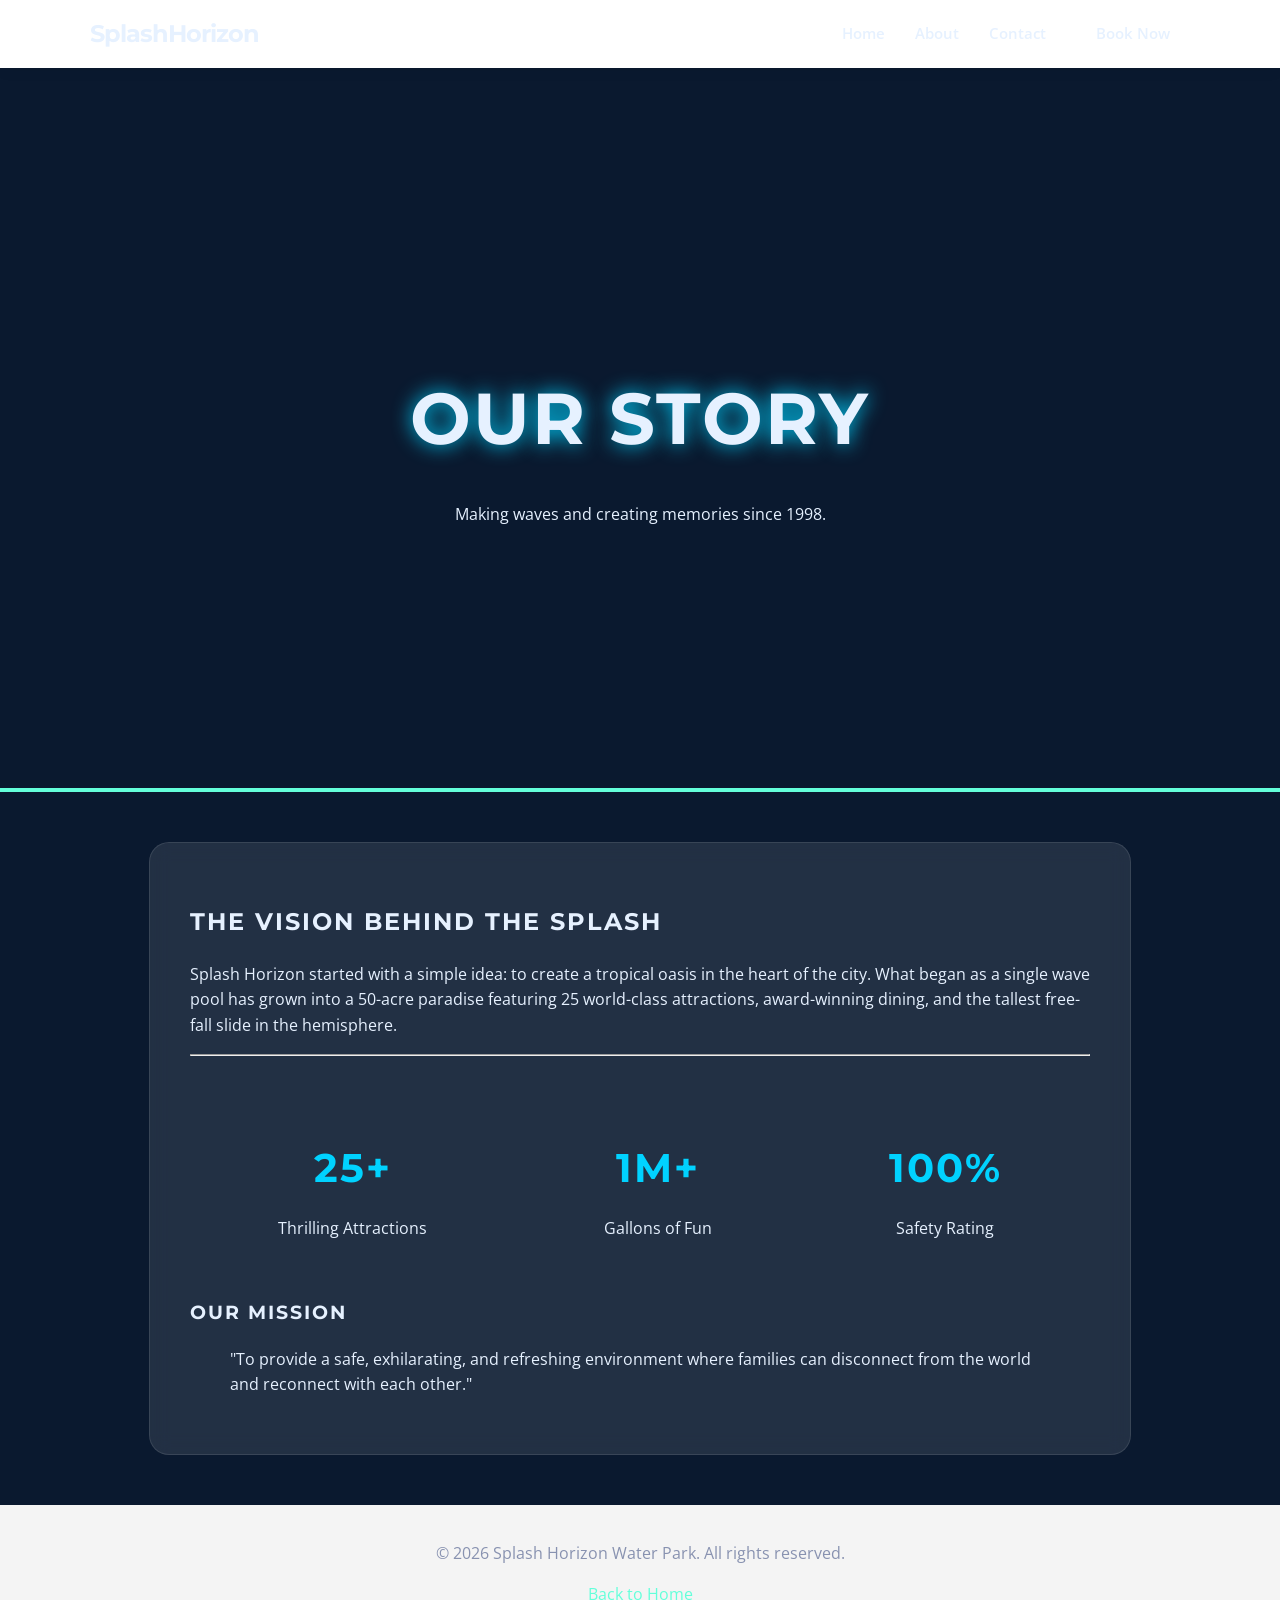
<file: about.html>
<!DOCTYPE html>
<html lang="en">

<head>
    <meta charset="UTF-8">
    <meta name="viewport" content="width=device-width, initial-scale=1.0">
    <title>About Us | Splash Horizon</title>
    <link href="https://fonts.googleapis.com/css2?family=Montserrat:wght@700&family=Open+Sans:wght@400;600&display=swap" rel="stylesheet">
    <link rel="stylesheet" href="about.css">
    <style>
    /* --- Navbar Styles --- */
.navbar {
    position: sticky;
    top: 0;
    z-index: 1000;
    background: white; /* You can change this to rgba(255, 255, 255, 0.9) for glass effect */
    padding: 15px 0;
    box-shadow: 0 2px 15px rgba(0,0,0,0.05);
}

.nav-container {
    max-width: 1100px;
    margin: 0 auto;
    display: flex;
    justify-content: space-between;
    align-items: center;
    padding: 0 20px;
}

.nav-logo {
    font-family: 'Montserrat', sans-serif;
    font-size: 1.5rem;
    font-weight: 700;
    text-decoration: none;
    color: var(--primary-green);
    letter-spacing: -1px;
}

.nav-logo span {
    color: var(--water-blue); /* Highlighting 'Horizon' in blue */
}

.nav-links {
    list-style: none;
    display: flex;
    align-items: center;
    gap: 30px;
    margin: 0;
}

.nav-links a {
    text-decoration: none;
    color: var(--text-charcoal);
    font-weight: 600;
    font-size: 0.95rem;
    transition: 0.3s;
}

.nav-links a:hover {
    color: var(--primary-green);
}

/* Small Button inside Nav */
.nav-btn {
    background: var(--primary-green);
    /* color: white !important; */
    padding: 10px 20px;
    border-radius: 50px;
    transition: 0.3s ease !important;
}

.nav-btn:hover {
    background: var(--water-blue);
    transform: translateY(-2px);
}

/* Responsive Menu (Hides links on very small screens) */
@media (max-width: 600px) {
    .nav-links {
        gap: 15px;
    }
    .nav-links li:not(:last-child) {
        display: none; /* Only shows "Book Now" on tiny screens to save space */
    }
}
</style>
</head>

<body>
<nav class="navbar">
    <div class="nav-container">
        <a href="index.html" class="nav-logo">Splash<span>Horizon</span></a>
        <ul class="nav-links">
            <li><a href="index.html">Home</a></li>
            <li><a href="about.html">About</a></li>
            <li><a href="contact.html">Contact</a></li>
            <li><a href="#tickets" class="nav-btn">Book Now</a></li>
        </ul>
    </div>
</nav>
    <header class="hero secondary-hero">
        <h1>Our Story</h1>
        <p>Making waves and creating memories since 1998.</p>
    </header>

    <main class="content-wrapper">
        <section class="about-section">
            <h2>The Vision Behind the Splash</h2>
            <p>
                Splash Horizon started with a simple idea: to create a tropical oasis in the heart of the city. 
                What began as a single wave pool has grown into a 50-acre paradise featuring 25 world-class 
                attractions, award-winning dining, and the tallest free-fall slide in the hemisphere.
            </p>
        </section>

        <hr>

        <section class="stats-grid">
            <div class="stat-box">
                <h3>25+</h3>
                <p>Thrilling Attractions</p>
            </div>
            <div class="stat-box">
                <h3>1M+</h3>
                <p>Gallons of Fun</p>
            </div>
            <div class="stat-box">
                <h3>100%</h3>
                <p>Safety Rating</p>
            </div>
        </section>

        <section class="mission">
            <h3>Our Mission</h3>
            <blockquote>
                "To provide a safe, exhilarating, and refreshing environment where families can disconnect from the world and reconnect with each other."
            </blockquote>
        </section>
    </main>

    <footer style="text-align: center; padding: 20px; background: #f4f4f4;">
        <p>&copy; 2026 Splash Horizon Water Park. All rights reserved.</p>
        <a href="index.html">Back to Home</a>
    </footer>

</body>

</html>
</file>
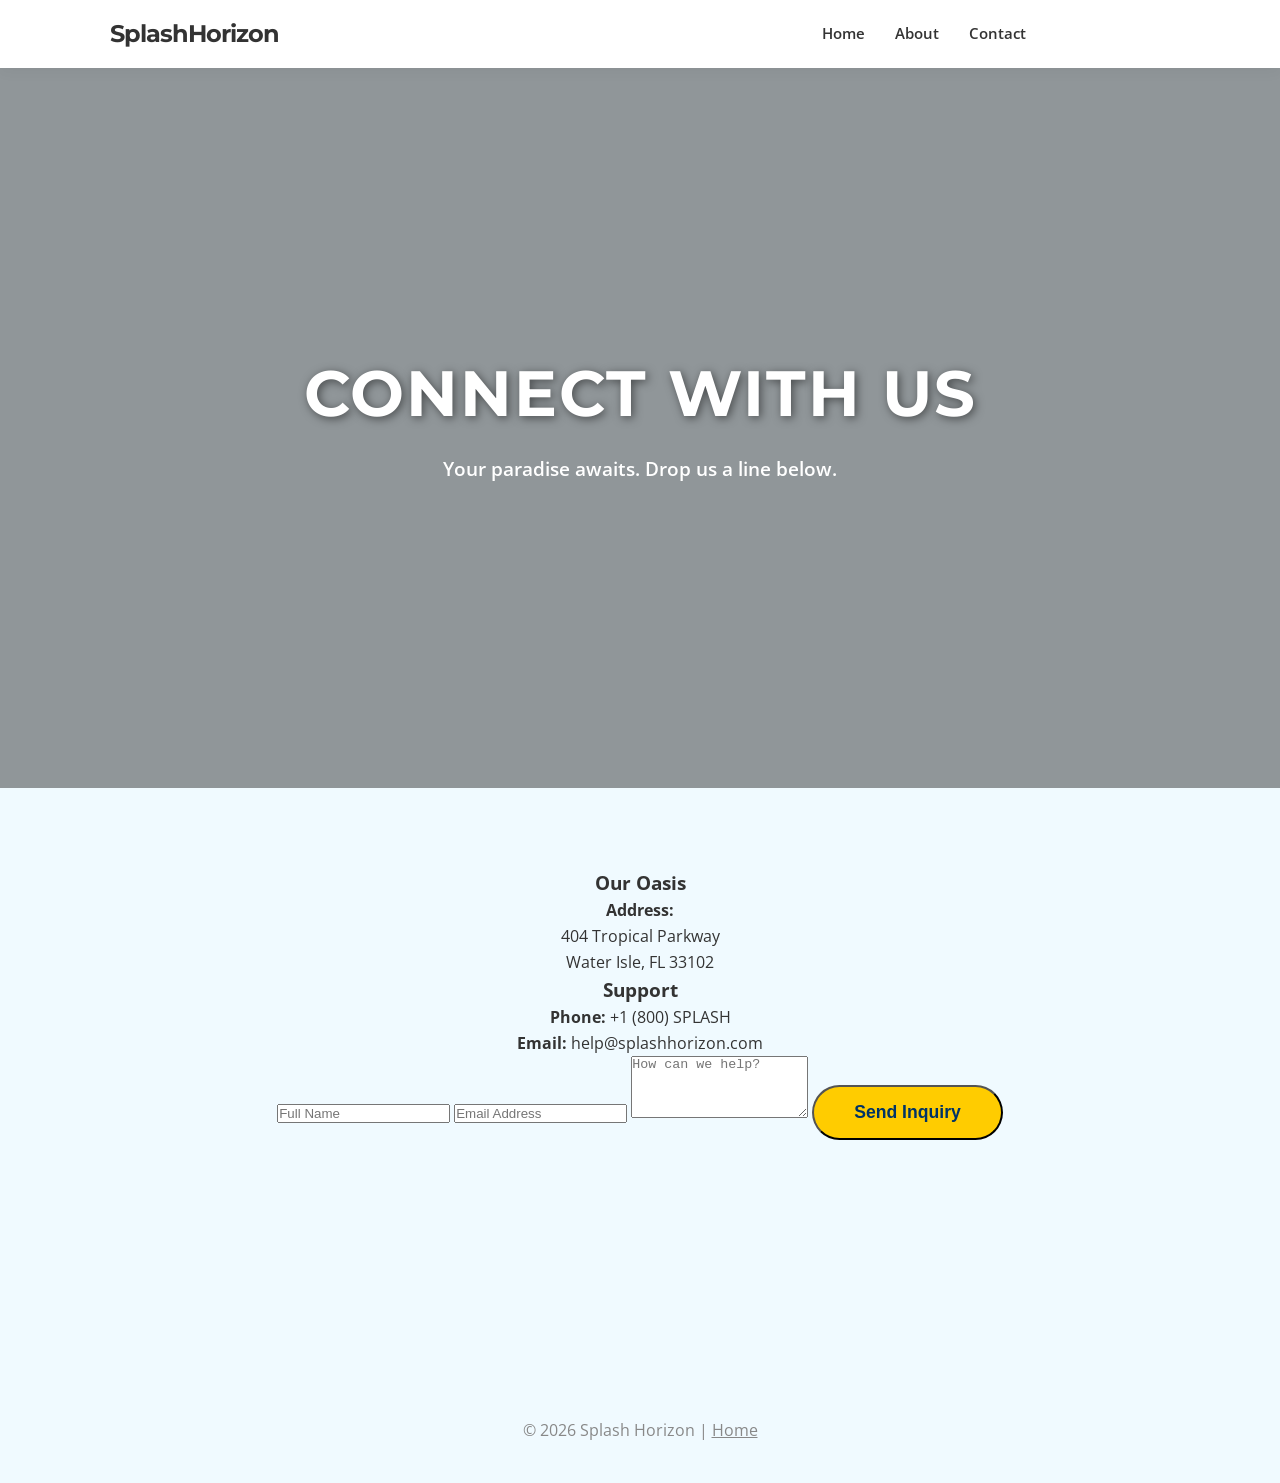
<file: contact.html>
<!DOCTYPE html>
<html lang="en">
<head>
    <meta charset="UTF-8">
    <meta name="viewport" content="width=device-width, initial-scale=1.0">
    <title>Contact Us | Splash Horizon</title>
    <link href="https://fonts.googleapis.com/css2?family=Montserrat:wght@700&family=Open+Sans:wght@400;600&display=swap" rel="stylesheet">
    <link rel="stylesheet" href="style.css">
    <style>
    /* --- Navbar Styles --- */
.navbar {
    position: sticky;
    top: 0;
    z-index: 1000;
    background: white; /* You can change this to rgba(255, 255, 255, 0.9) for glass effect */
    padding: 15px 0;
    box-shadow: 0 2px 15px rgba(0,0,0,0.05);
}

.nav-container {
    max-width: 1100px;
    margin: 0 auto;
    display: flex;
    justify-content: space-between;
    align-items: center;
    padding: 0 20px;
}

.nav-logo {
    font-family: 'Montserrat', sans-serif;
    font-size: 1.5rem;
    font-weight: 700;
    text-decoration: none;
    color: var(--primary-green);
    letter-spacing: -1px;
}

.nav-logo span {
    color: var(--water-blue); /* Highlighting 'Horizon' in blue */
}

.nav-links {
    list-style: none;
    display: flex;
    align-items: center;
    gap: 30px;
    margin: 0;
}

.nav-links a {
    text-decoration: none;
    color: var(--text-charcoal);
    font-weight: 600;
    font-size: 0.95rem;
    transition: 0.3s;
}

.nav-links a:hover {
    color: var(--primary-green);
}

/* Small Button inside Nav */
.nav-btn {
    background: var(--primary-green);
    color: white !important;
    padding: 10px 20px;
    border-radius: 50px;
    transition: 0.3s ease !important;
}

.nav-btn:hover {
    background: var(--water-blue);
    transform: translateY(-2px);
}

/* Responsive Menu (Hides links on very small screens) */
@media (max-width: 600px) {
    .nav-links {
        gap: 15px;
    }
    .nav-links li:not(:last-child) {
        display: none; /* Only shows "Book Now" on tiny screens to save space */
    }
}
</style>
</head>
<body>
<nav class="navbar">
    <div class="nav-container">
        <a href="index.html" class="nav-logo">Splash<span>Horizon</span></a>
        <ul class="nav-links">
            <li><a href="index.html">Home</a></li>
            <li><a href="about.html">About</a></li>
            <li><a href="contact.html">Contact</a></li>
            <li><a href="#tickets" class="nav-btn">Book Now</a></li>
        </ul>
    </div>
</nav>
    <header class="hero">
        <h1>Connect With Us</h1>
        <p>Your paradise awaits. Drop us a line below.</p>
    </header>

    <main class="content-wrapper">
        <div class="contact-container">
            <div class="contact-info">
                <h3>Our Oasis</h3>
                <p><strong>Address:</strong><br>404 Tropical Parkway<br>Water Isle, FL 33102</p>
                
                <h3>Support</h3>
                <p><strong>Phone:</strong> +1 (800) SPLASH<br><strong>Email:</strong> help@splashhorizon.com</p>
            </div>

            <form class="contact-form">
                <input type="text" placeholder="Full Name" required>
                <input type="email" placeholder="Email Address" required>
                <textarea rows="4" placeholder="How can we help?"></textarea>
                <button type="submit" class="btn-cta">Send Inquiry</button>
            </form>
        </div>

        <div class="map-box">
            <iframe 
                width="100%" 
                height="100%" 
                frameborder="0" 
                style="border:0" 
                src="https://www.google.com/maps/embed/v1/place?key=YOUR_API_KEY&q=Water+Park,Miami+FL" 
                allowfullscreen>
            </iframe>
            </div>
    </main>

    <footer style="text-align: center; padding: 40px; color: #888;">
        <p>&copy; 2026 Splash Horizon | <a href="index.html" style="color: var(--primary-green);">Home</a></p>
    </footer>

</body>
</html>
</file>
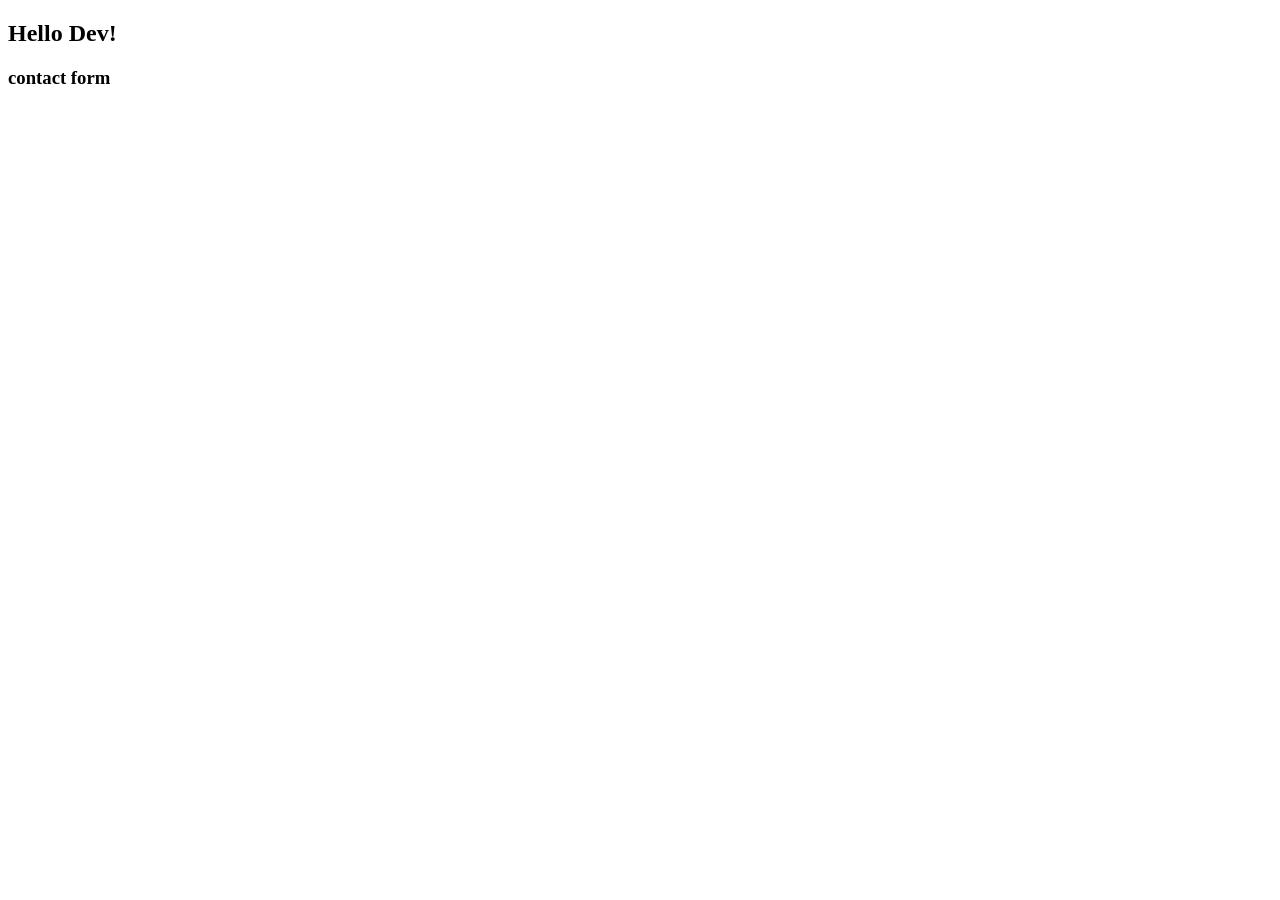
<file: navbar.html>
<!DOCTYPE html>
<html lang="en">
<head>
    <meta charset="UTF-8">
    <meta name="viewport" content="width=device-width, initial-scale=1.0">
    <title>Document</title>
</head>
<body>
    <h2>Hello Dev!  </h2>


<h3>contact form  </h3>

</body>
</html>
</file>
<file: about.css>
/* --- Base Styles --- */
:root {
    --bg-dark: #0a192f;
    --accent-teal: #64ffda;
    --accent-blue: #00d2ff;
    --text-light: #e6f1ff;
    --glass: rgba(255, 255, 255, 0.1);
}

body {
    margin: 0;
    padding: 0;
    font-family: 'Open Sans', sans-serif;
    background-color: var(--bg-dark);
    color: var(--text-light);
    line-height: 1.6;
}

h1, h2, h3 {
    font-family: 'Montserrat', sans-serif;
    text-transform: uppercase;
    letter-spacing: 2px;
}

/* --- Hero Section --- */
.hero {
    height: 80vh;
    display: flex;
    flex-direction: column;
    justify-content: center;
    align-items: center;
    text-align: center;
    background: linear-gradient(rgba(10, 25, 47, 0.6), rgba(10, 25, 47, 0.6)), 
                url('https://images.unsplash.com/photo-1519046904884-53103b34b206?auto=format&fit=crop&q=80&w=1500');
    background-size: cover;
    background-position: center;
    border-bottom: 4px solid var(--accent-teal);
}

.hero h1 {
    font-size: clamp(2.5rem, 8vw, 4.5rem);
    text-shadow: 0 0 20px var(--accent-blue);
    margin-bottom: 10px;
}

.btn-cta {
    margin-top: 20px;
    padding: 15px 35px;
    background: transparent;
    color: var(--accent-teal);
    border: 2px solid var(--accent-teal);
    text-decoration: none;
    font-weight: bold;
    transition: 0.3s;
    border-radius: 50px;
}

.btn-cta:hover {
    background: var(--accent-teal);
    color: var(--bg-dark);
    box-shadow: 0 0 20px var(--accent-teal);
}

/* --- Content Wrapper --- */
.content-wrapper {
    max-width: 900px;
    margin: 50px auto;
    padding: 40px;
    background: var(--glass);
    backdrop-filter: blur(10px);
    border-radius: 20px;
    border: 1px solid rgba(255, 255, 255, 0.1);
}

/* --- Gallery Grid --- */
.gallery-grid {
    display: grid;
    grid-template-columns: repeat(auto-fit, minmax(250px, 1fr));
    gap: 15px;
    padding: 20px;
}

.gallery-item img {
    width: 100%;
    height: 250px;
    object-fit: cover;
    border-radius: 15px;
    filter: grayscale(30%) contrast(1.1);
    transition: 0.4s;
}

.gallery-item img:hover {
    filter: grayscale(0%);
    transform: scale(1.05);
    box-shadow: 0 10px 30px rgba(0, 210, 255, 0.4);
}

/* --- Stats Grid (For About Page) --- */
.stats-grid {
    display: flex;
    justify-content: space-around;
    text-align: center;
    margin: 40px 0;
}

.stat-box h3 {
    font-size: 2.5rem;
    color: var(--accent-blue);
    margin-bottom: 5px;
}

/* --- Footer --- */
footer {
    padding: 40px;
    background: #050c18;
    color: #8892b0;
}

footer a {
    color: var(--accent-teal);
    text-decoration: none;
}
</file>
<file: style.css>
* {
            margin: 0;
            padding: 0;
            box-sizing: border-box;
        }

        body {
            font-family: 'Open Sans', sans-serif;
            line-height: 1.6;
            color: #333;
            background-color: #f0faff;
        }

        /* Hero Section */
        .hero {
            height: 80vh;
            background: linear-gradient(rgba(0, 0, 0, 0.4), rgba(0, 0, 0, 0.4)),
                url('https://images.unsplash.com/photo-1519817650390-64a93db51149?auto=format&fit=crop&q=80&w=2000');
            background-size: cover;
            background-position: center;
            display: flex;
            flex-direction: column;
            justify-content: center;
            align-items: center;
            text-align: center;
            color: white;
            padding: 0 20px;
        }

        .hero h1 {
            font-family: 'Montserrat', sans-serif;
            font-size: 4rem;
            text-transform: uppercase;
            letter-spacing: 2px;
            margin-bottom: 10px;
            text-shadow: 2px 2px 10px rgba(0, 0, 0, 0.5);
        }

        .hero p {
            font-size: 1.2rem;
            max-width: 600px;
            margin-bottom: 30px;
            font-weight: 600;
        }

        .btn-cta {
            background-color: #ffcc00;
            /* Sunny Yellow */
            color: #003366;
            padding: 15px 40px;
            text-decoration: none;
            border-radius: 50px;
            font-weight: bold;
            font-size: 1.1rem;
            transition: transform 0.3s ease, background-color 0.3s ease;
        }

        .btn-cta:hover {
            background-color: #ff9900;
            transform: scale(1.05);
        }

        /* Content Section */
        .content-wrapper {
            padding: 80px 20px;
            max-width: 1000px;
            margin: 0 auto;
            text-align: center;
        }

        .content-wrapper h2 {
            font-family: 'Montserrat', sans-serif;
            font-size: 2.5rem;
            color: #0077be;
            margin-bottom: 20px;
        }

        /* Responsive Design */
        @media (max-width: 768px) {
            .hero h1 {
                font-size: 2.5rem;
            }

            .hero p {
                font-size: 1rem;
            }
        }


        /* Gallery Styles */
        .gallery-container {
            padding: 60px 20px;
            max-width: 1200px;
            margin: 0 auto;
            text-align: center;
        }

        .gallery-container h3 {
            font-family: 'Montserrat', sans-serif;
            font-size: 2.2rem;
            color: #0077be;
            margin-bottom: 30px;
            position: relative;
            display: inline-block;
        }

        /* Subtle underline for the heading */
        .gallery-container h3::after {
            content: '';
            display: block;
            width: 50px;
            height: 4px;
            background: #ffcc00;
            margin: 10px auto 0;
            border-radius: 2px;
        }

        .gallery-grid {
            display: grid;
            grid-template-columns: repeat(auto-fit, minmax(250px, 1fr));
            gap: 20px;
            padding: 20px 0;
        }

        .gallery-item {
            overflow: hidden;
            border-radius: 15px;
            box-shadow: 0 4px 15px rgba(0, 0, 0, 0.1);
            height: 250px;
        }

        .gallery-item img {
            width: 100%;
            height: 100%;
            object-fit: cover;
            /* Ensures images fill the box without stretching */
            transition: transform 0.5s ease;
            cursor: pointer;
        }

        .gallery-item:hover img {
            transform: scale(1.1);
            /* Zoom effect on hover */
        }

        /* Mobile adjustments */
        @media (max-width: 600px) {
            .gallery-grid {
                grid-template-columns: 1fr;
            }
        }
</file>
